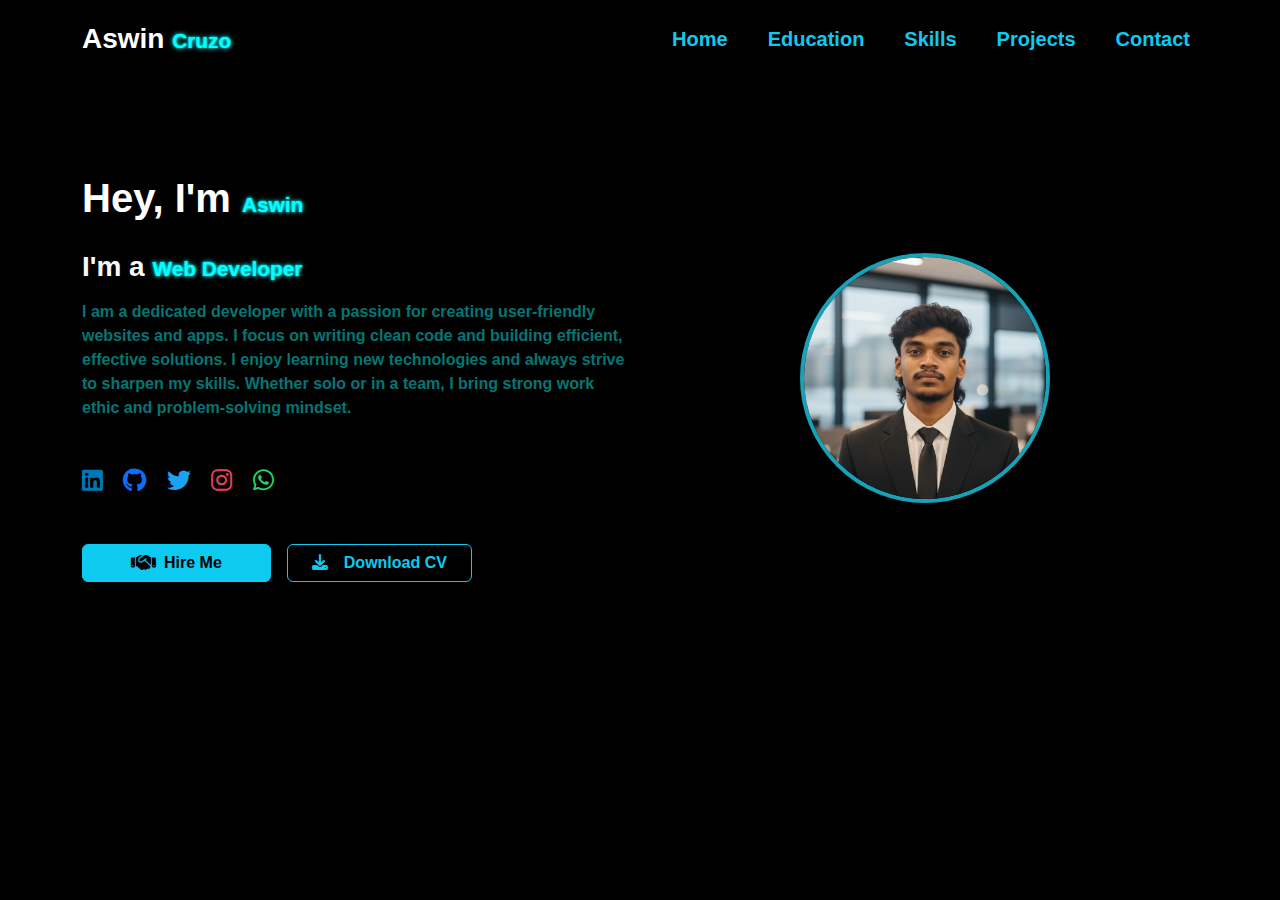
<file: index.html>
<!DOCTYPE html>
<html lang="en">
<head>
  <meta charset="UTF-8">
  <meta name="viewport" content="width=device-width, initial-scale=1.0">
  <title>My Portfolio</title>
  
  <link href="https://cdn.jsdelivr.net/npm/bootstrap@5.3.2/dist/css/bootstrap.min.css" rel="stylesheet">
  <link rel="stylesheet" href="https://cdnjs.cloudflare.com/ajax/libs/font-awesome/6.4.0/css/all.min.css">
  <link rel="stylesheet" href="style.css">
</head>
<body class="bg-black">

<nav class="navbar navbar-expand-lg navbar-dark py-3">
  <div class="container">
    <a class="navbar-brand d-flex align-items-center" href="#">
      <h3 class="fw-bold mb-0">
        <span class="text-white">Aswin </span>
        <span class="neon-text ">Cruzo</span>
      </h3>
    </a>

    <button class="navbar-toggler" type="button" data-bs-toggle="collapse" data-bs-target="#navbarNav">
      <span class="navbar-toggler-icon"></span>
    </button>

    <div class="collapse navbar-collapse justify-content-end" id="navbarNav">
      <ul class="navbar-nav fw-bold fs-5">
        <li class="nav-item"><a class="nav-link text-info me-4" href="index.html">Home</a></li>
        <li class="nav-item"><a class="nav-link text-info me-4" href="education.html">Education</a></li>
        <li class="nav-item"><a class="nav-link text-info me-4" href="skill.html">Skills</a></li>
        <li class="nav-item"><a class="nav-link text-info me-4" href="project.html">Projects</a></li>
        <li class="nav-item"><a class="nav-link text-info" href="contact.html">Contact</a></li>
      </ul>
    </div>
  </div>
</nav>

  
<section class="container my-5 py-5">
  <div class="row align-items-center">
    <!-- Right Profile Column on large devices, top on small devices -->
    <div class="col-lg-6 order-1 order-lg-2 text-center">
      <img src="aswin.jpg" alt="Profile Picture" class="profile-pic mb-4 mb-lg-0">
    </div>
    <!-- Left Info Column on large devices, below profile on small devices -->
    <div class="col-lg-6 order-2 order-lg-1 text-center text-lg-start">
      <h1 class="mb-4">
  <span class="text-white fw-bold">Hey, I'm </span>
  <span class="neon-text fs-4">Aswin</span>
</h1>

<h2 class="mb-3">
  <span class="text-light fw-bold fs-3">I'm a </span>
  <span class="fw-bold  neon-text">Web Developer</span>
</h2>

      <p class="mb-5 fw-bold" style="color: rgb(4, 118, 115);">I am a dedicated developer with a passion for creating user-friendly websites and apps. I focus on writing clean code and building efficient, effective solutions. I enjoy learning new technologies and always strive to sharpen my skills. Whether solo or in a team, I bring strong work ethic and problem-solving mindset.</p>
      <!-- Social Icons -->
      
<div class="social-icons mb-5">
  <a href="#"><i class="fab fa-linkedin linkedin me-3"></i></a>
  <a href="#"><i class="fab fa-github me-3"></i></a>
  <a href="#"><i class="fab fa-twitter twitter me-3"></i></a>
  <a href="#"><i class="fab fa-instagram instagram me-3"></i></a>
  <a href="#"><i class="fab fa-whatsapp whatsapp"></i></a>
</div>

<!-- Action Buttons -->
<div class="d-flex flex-column flex-lg-row  flex-md-row gap-3 justify-content-center justify-content-lg-start align-items-center align-items-lg-start align-items-sm-start align-items-xs-start">
  <a href="#contact" class="btn btn-info px-5 fw-bold"><i class="fas fa-handshake me-2 text-black fa-lg"></i>Hire Me</a>
  <a href="your-cv.pdf" class="btn btn-outline-info px-4 fw-bold" download><i class="fas fa-download me-3 text-info"></i>Download CV</a>
</div>

  </div>
</section>


  <!-- Bootstrap JS -->
  <script src="https://cdn.jsdelivr.net/npm/bootstrap@5.3.2/dist/js/bootstrap.bundle.min.js"></script>
</body>
</html>
</file>
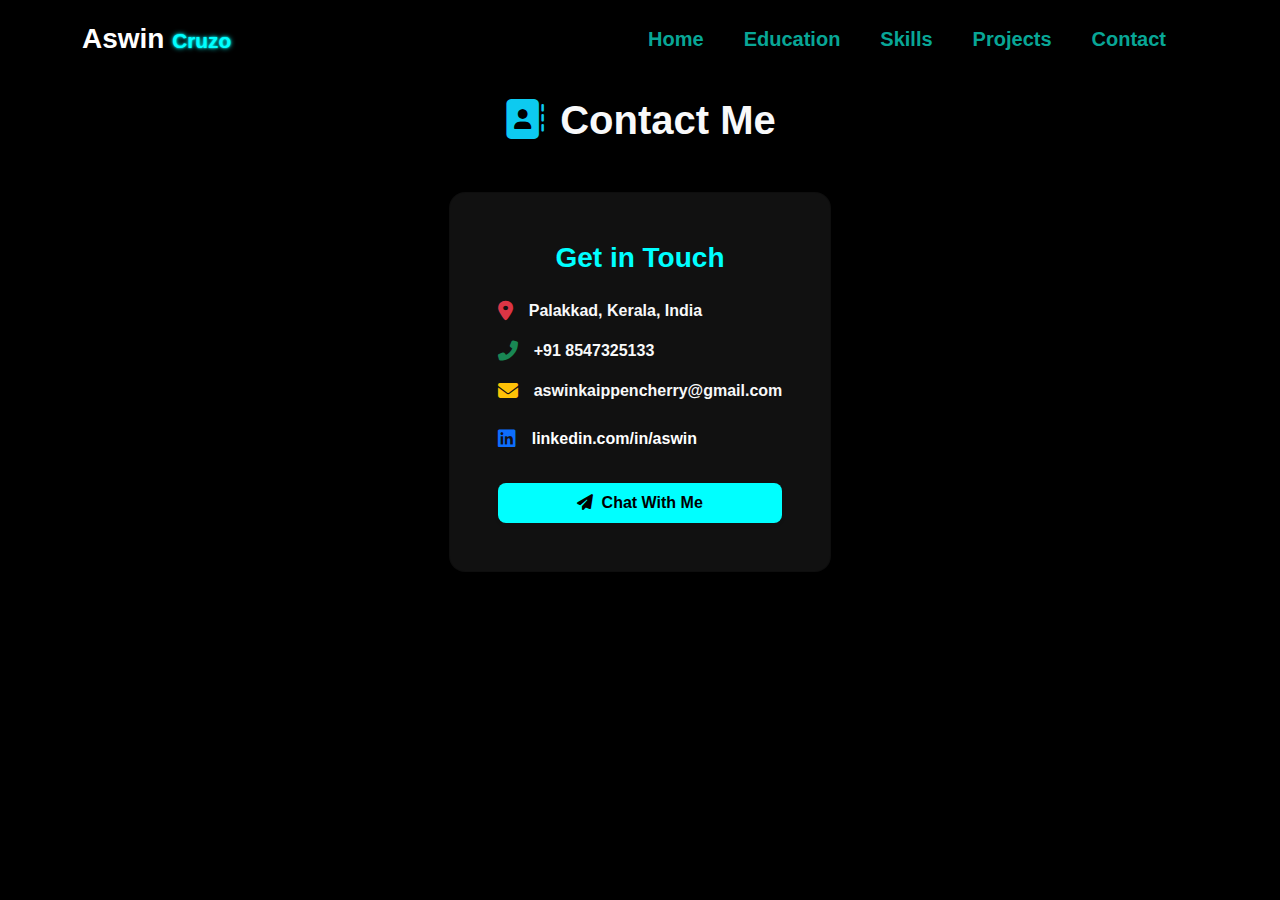
<file: contact.html>
<!DOCTYPE html>
<html lang="en">
<head>
  <meta charset="UTF-8" />
  <meta name="viewport" content="width=device-width, initial-scale=1.0"/>
  <title>Contact | Aswin Cruzo</title>
  <!-- Bootstrap CSS -->
  <link href="https://cdn.jsdelivr.net/npm/bootstrap@5.3.2/dist/css/bootstrap.min.css" rel="stylesheet">
  <!-- Font Awesome -->
  <link rel="stylesheet" href="https://cdnjs.cloudflare.com/ajax/libs/font-awesome/6.4.0/css/all.min.css">
  <!-- Custom CSS -->
  <link rel="stylesheet" href="contact.css" />
</head>
<body>

  <!-- Navbar -->
  <nav class="navbar navbar-expand-lg navbar-dark py-3 bg-black fixed-top">
    <div class="container">
      <h3 class="fw-bold mb-0">
        <span class="text-white">Aswin </span>
        <span class="neon-text fs-3 ">Cruzo</span>
      </h3>
      <button class="navbar-toggler" type="button" data-bs-toggle="collapse" data-bs-target="#navbarNav">
        <span class="navbar-toggler-icon"></span>
      </button>
      <div class="collapse navbar-collapse justify-content-end" id="navbarNav">
        <ul class="navbar-nav fw-bold fs-5">
          <li class="nav-item"><a class="nav-link text-info me-4" href="index.html">Home</a></li>
          <li class="nav-item"><a class="nav-link text-info me-4" href="education.html">Education</a></li>
          <li class="nav-item"><a class="nav-link text-info me-4" href="skill.html">Skills</a></li>
          <li class="nav-item"><a class="nav-link text-info me-4" href="projects.html">Projects</a></li>
          <li class="nav-item"><a class="nav-link text-info active me-4" href="contact.html">Contact</a></li>
        </ul>
      </div>
    </div>
  </nav>

  <!-- Page Title -->
  <section class="container text-center mt-5 pt-5 ">
    <h1 class="text-info mb-5 fw-bold text-light"><i class="fas fa-address-book me-3 text-info"></i>Contact Me</h1>
  </section>

  <!-- Contact Card -->
 <section class="container d-flex justify-content-center mb-5">
  <div class="card contact-card p-5 text-center shadow rounded-4" style="max-width: 450px; ">
    
    <h3 class="mb-4 fw-bold">Get in Touch</h3>
    
    <div class="d-flex align-items-center mb-3">
      <i class="fas fa-map-marker-alt me-3 fa-lg text-danger"></i>
      <span class="text-light fw-bold">Palakkad, Kerala, India</span>
    </div>
    
    <div class="d-flex align-items-center mb-3">
      <i class="fas fa-phone-alt me-3 fa-lg text-success"></i>
      <span class="text-light fw-bold">+91 8547325133</span>
    </div>
    
    <div class="d-flex align-items-center mb-3">
      <i class="fas fa-envelope me-3 fa-lg text-warning"></i>
      <span class="text-light fw-bold">aswinkaippencherry@gmail.com</span>
    </div>
    
    <div class="d-flex align-items-center mb-4">
      <i class="fab fa-linkedin me-3 fa-lg text-primary"></i>
      <a href="https://www.linkedin.com/in/aswinkaippencherry?utm_source=share&utm_campaign=share_via&utm_content=profile&utm_medium=android_app" class="text-white text-decoration-none fw-semibold">linkedin.com/in/aswin</a>
    </div>
    
    <button class="btn btn-light text-black fw-bold px-4 py-2 shadow-sm" 
            data-bs-toggle="modal" data-bs-target="#contactModal"><i class="fas fa-paper-plane me-1"></i>
      Chat With Me
    </button>

  </div>
</section>


  <!-- Contact Modal -->
  <div class="modal fade" id="contactModal" tabindex="-1" aria-hidden="true">
    <div class="modal-dialog">
      <div class="modal-content bg-dark text-white">
        <div class="modal-header border-0">
          <h5 class="modal-title text-info">Send a Message</h5>
          <button type="button" class="btn-close btn-close-white" data-bs-dismiss="modal"></button>
        </div>
        <div class="modal-body">
          <form id="contactForm">
            <div class="mb-3">
              <label for="name" class="form-label">Name</label>
              <input type="text" class="form-control" id="name" required />
            </div>
            <div class="mb-3">
              <label for="email" class="form-label">Email</label>
              <input type="email" class="form-control" id="email" required />
            </div>
            <div class="mb-3">
              <label for="message" class="form-label">Message</label>
              <textarea class="form-control" id="message" rows="4" required></textarea>
            </div>
            <button type="submit" class="btn btn-info w-100">Send</button>
          </form>
        </div>
      </div>
    </div>
  </div>

  <!-- Bootstrap JS -->
  <script src="https://cdn.jsdelivr.net/npm/bootstrap@5.3.2/dist/js/bootstrap.bundle.min.js"></script>
  <!-- Custom JS -->
  <script src="contact.js"></script>
</body>
</html>
</file>
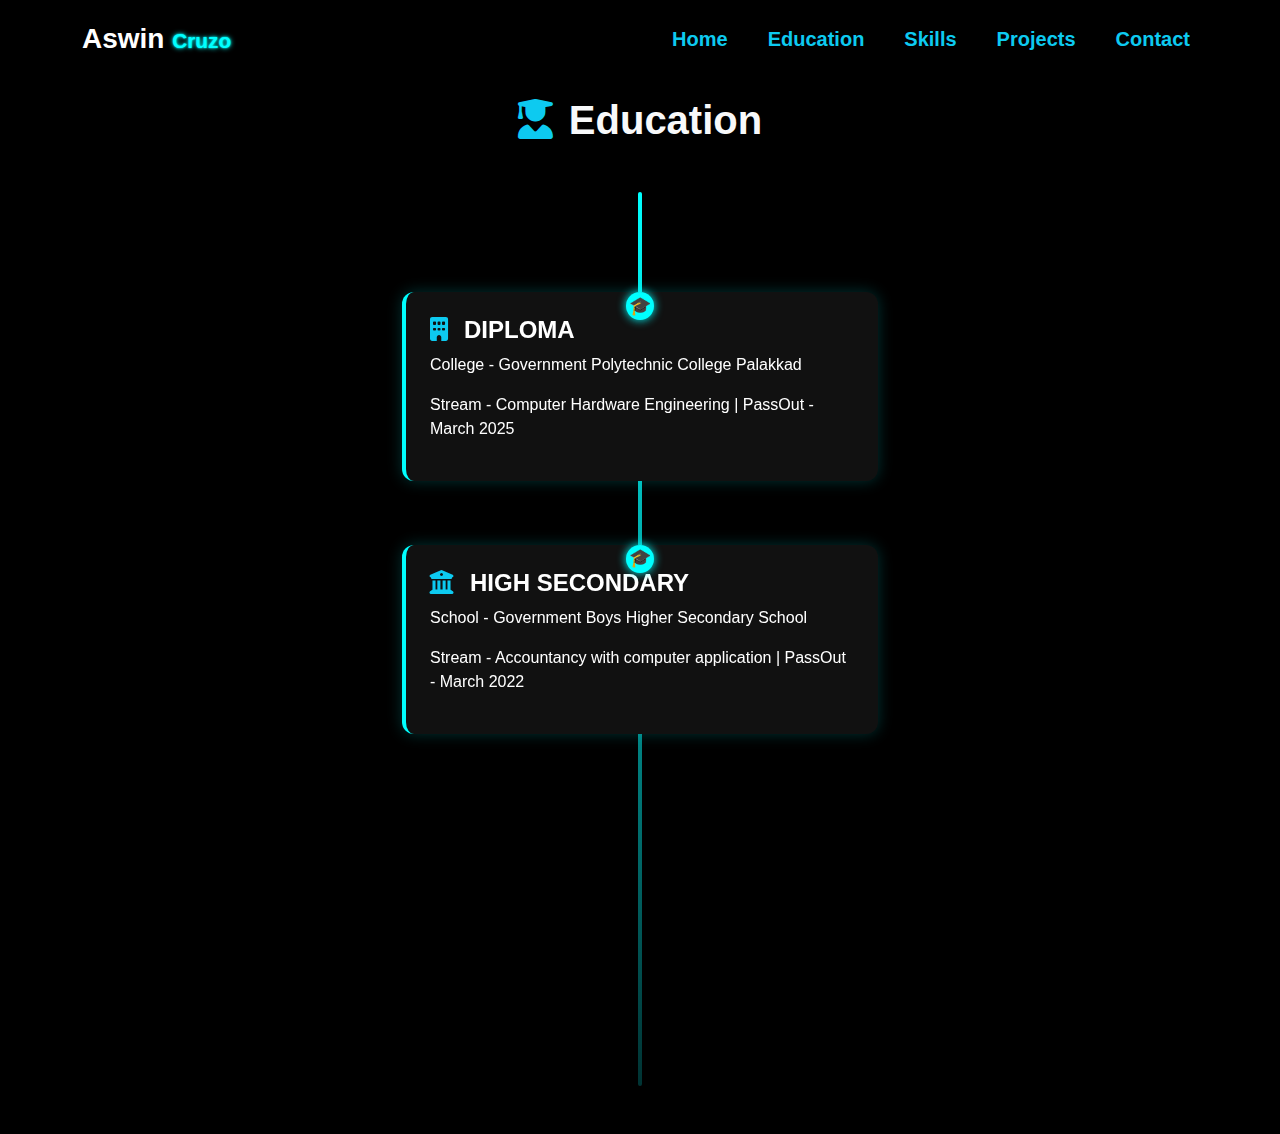
<file: education.html>
<!DOCTYPE html>
<html lang="en">
<head>
  <meta charset="UTF-8" />
  <meta name="viewport" content="width=device-width, initial-scale=1.0"/>
  <title>Education | Aswin Cruzo</title>
  <!-- Bootstrap CSS -->
  <link href="https://cdn.jsdelivr.net/npm/bootstrap@5.3.2/dist/css/bootstrap.min.css" rel="stylesheet">
  <!-- Font Awesome -->
  <link rel="stylesheet" href="https://cdnjs.cloudflare.com/ajax/libs/font-awesome/6.4.0/css/all.min.css">
  <!-- AOS CSS -->
  <link rel="stylesheet" href="https://unpkg.com/aos@2.3.1/dist/aos.css" />
  <link rel="stylesheet" href="education.css" />
</head>
<body>

  <!-- Navbar -->
  <nav class="navbar navbar-expand-lg navbar-dark py-3 bg-black fixed-top">
    <div class="container">
      <h3 class="fw-bold mb-0">
        <span class="text-white">Aswin </span>
        <span class="neon-text fs-4">Cruzo</span>
      </h3>
      <button class="navbar-toggler" type="button" data-bs-toggle="collapse" data-bs-target="#navbarNav">
        <span class="navbar-toggler-icon"></span>
      </button>
      <div class="collapse navbar-collapse justify-content-end" id="navbarNav">
        <ul class="navbar-nav fw-bold fs-5">
          <li class="nav-item"><a class="nav-link text-info me-4" href="index.html">Home</a></li>
          <li class="nav-item"><a class="nav-link text-info active me-4" href="education.html">Education</a></li>
          <li class="nav-item"><a class="nav-link text-info me-4" href="skill.html">Skills</a></li>
          <li class="nav-item"><a class="nav-link text-info me-4" href="project.html">Projects</a></li>
          <li class="nav-item"><a class="nav-link text-info" href="contact.html">Contact</a></li>
        </ul>
      </div>
    </div>
  </nav>

  <!-- Page Title -->
  <section class="container text-center mt-5 pt-5">
    <h1 class="text-light mb-5 fw-bold"><i class="fas fa-user-graduate me-3 text-info"></i>Education</h1>
  </section>

  <!-- Timeline -->
  <section class="container timeline position-relative mb-5">
    <div class="timeline-line"></div>

    <div class="row justify-content-center timeline-item" data-aos="fade-up">
      <div class="col-lg-6 col-md-8 mb-4">
        <div class="edu-card p-4">
          <h4 class="fw-bold mb-2"><i class="fas fa-building me-3 text-info"></i>DIPLOMA</h4>
          <p>College - Government Polytechnic College Palakkad</p>
          <p>Stream - Computer Hardware Engineering | PassOut - March 2025</p>
        </div>
      </div>
    </div>

    <div class="row justify-content-center timeline-item" data-aos="fade-up" data-aos-delay="200">
      <div class="col-lg-6 col-md-8 mb-4">
        <div class="edu-card p-4">
          <h4 class="fw-bold mb-2"><i class="fas fa-university me-3 text-info"></i>HIGH SECONDARY</h4>
          <p>School - Government Boys Higher Secondary School</p>
          <p>Stream - Accountancy with computer application | PassOut - March 2022</p>
        </div>
      </div>
    </div>

    <div class="row justify-content-center timeline-item" data-aos="fade-up" data-aos-delay="400">
      <div class="col-lg-6 col-md-8 mb-4">
        <div class="edu-card p-4">
          <h4 class="fw-bold mb-2"><i class="fas fa-school me-3 text-info"></i>HIGH SCHOOL</h4>
          <p>School - Government Boys High School</p>
          <p>General Studies | PassOut - March 2020</p>
        </div>
      </div>
    </div>

  </section>

  <!-- Bootstrap JS -->
  <script src="https://cdn.jsdelivr.net/npm/bootstrap@5.3.2/dist/js/bootstrap.bundle.min.js"></script>
  <!-- AOS JS -->
  <script src="https://unpkg.com/aos@2.3.1/dist/aos.js"></script>
  <script src="education.js"></script>
</body>
</html>
</file>
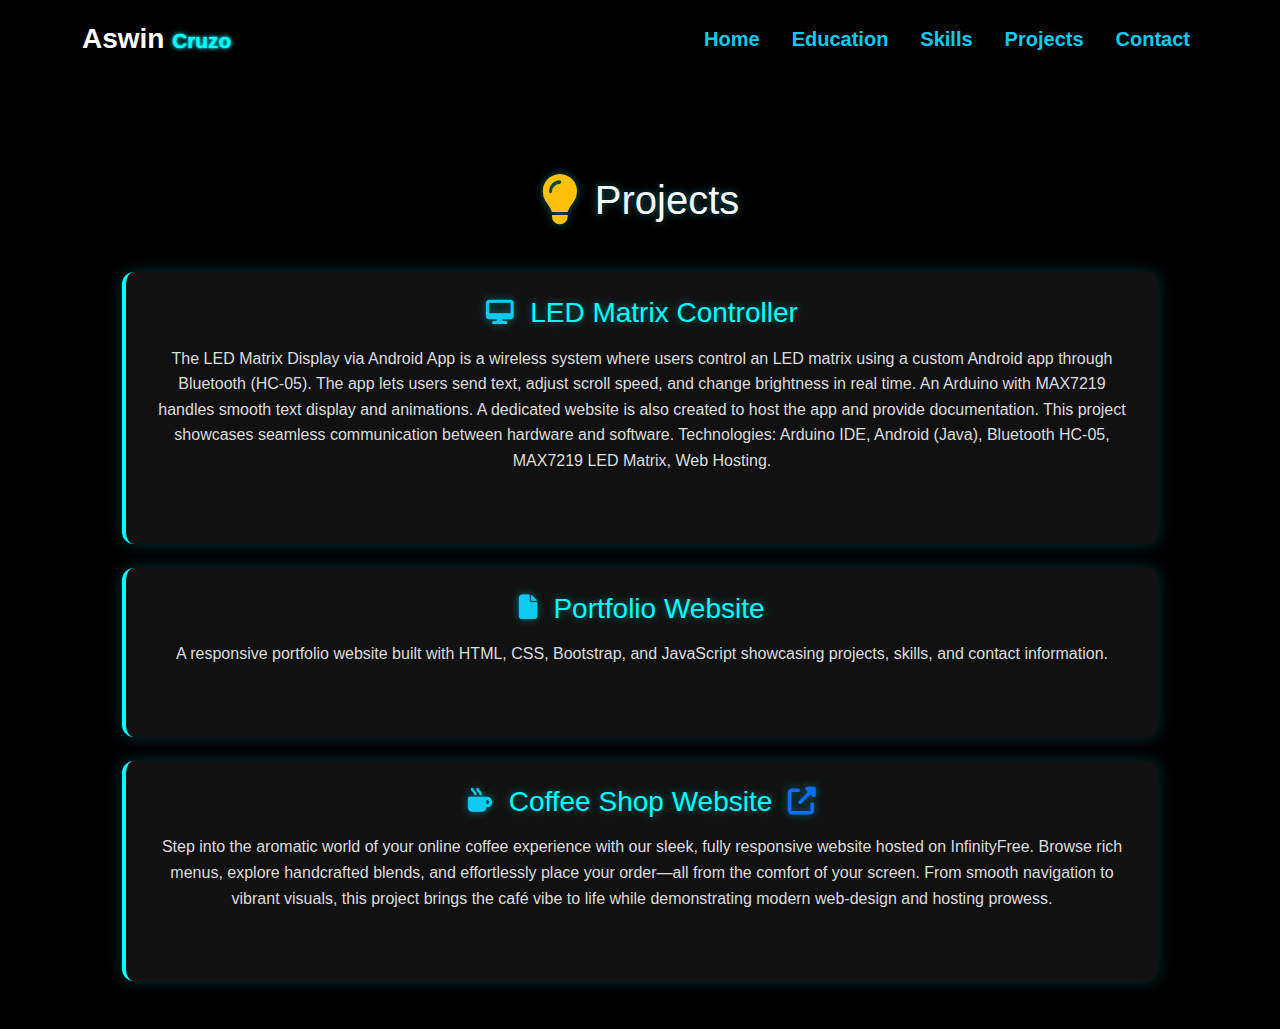
<file: project.html>
<!DOCTYPE html>
<html lang="en">
<head>
  <meta charset="UTF-8">
  <meta name="viewport" content="width=device-width, initial-scale=1.0">
  <title>Projects | Aswin Cruzo</title>

  <!-- Bootstrap & Icons -->
  <link href="https://cdn.jsdelivr.net/npm/bootstrap@5.3.2/dist/css/bootstrap.min.css" rel="stylesheet">
  <link rel="stylesheet" href="https://cdnjs.cloudflare.com/ajax/libs/font-awesome/6.4.0/css/all.min.css">

  <!-- Custom CSS -->
  <link rel="stylesheet" href="project.css">
</head>
<body>

  <!-- ===== Navbar ===== -->
  <nav class="navbar navbar-expand-lg navbar-dark py-3">
    <div class="container">
      <a class="navbar-brand d-flex align-items-center" href="">
        <h3 class="fw-bold mb-0">
          <span class="text-white">Aswin </span><span class="neon-text">Cruzo</span>
        </h3>
      </a>

      <button class="navbar-toggler" type="button" data-bs-toggle="collapse" data-bs-target="#navbarNav">
        <span class="navbar-toggler-icon"></span>
      </button>

      <div class="collapse navbar-collapse justify-content-end" id="navbarNav">
        <ul class="navbar-nav fw-semibold fs-5">
          <li class="nav-item"><a class="nav-link text-info me-3" href="index.html">Home</a></li>
          <li class="nav-item"><a class="nav-link text-info me-3" href="education.html">Education</a></li>
          <li class="nav-item"><a class="nav-link text-info me-3" href="skill.html">Skills</a></li>
          <li class="nav-item"><a class="nav-link text-info me-3 active" href="project.html">Projects</a></li>
          <li class="nav-item"><a class="nav-link text-info" href="contact.html">Contact</a></li>
        </ul>
      </div>
    </div>
  </nav>

  <!-- ===== Projects Section ===== -->
  <section class="projects-section py-5 text-center">
    <div class="container">
      <h1 class="section-title mb-5 text-light"><i class="fas fa-lightbulb me-3 fa-lg text-warning"></i>Projects</h1>
      <div class="row g-4">
        
        <div class="col-lg-12">
          <div class="project-card p-4 h-100">
            <h3 class="mb-3"><i class="fas fa-desktop me-3 fa-sm text-info"></i>LED Matrix Controller</h3>
            <p>The LED Matrix Display via Android App is a wireless system where users control an LED matrix using a custom Android app through Bluetooth (HC-05). The app lets users send text, adjust scroll speed, and change brightness in real time. An Arduino with MAX7219 handles smooth text display and animations. A dedicated website is also created to host the app and provide documentation. This project showcases seamless communication between hardware and software.

Technologies: Arduino IDE, Android (Java), Bluetooth HC-05, MAX7219 LED Matrix, Web Hosting.</p>
          </div>
        </div>
         <div class="col-lg-12">
          <div class="project-card p-4 h-100">
            <h3 class="mb-3"><i class="fas fa-file me-3 fa-sm text-info"></i>Portfolio Website</h3>
            <p>A responsive portfolio website built with HTML, CSS, Bootstrap, and JavaScript showcasing projects, skills, and contact information.</p>
          </div>
        </div>

        <div class="col-lg-12">
  <div class="project-card p-4 h-100">
    <h3 class="mb-3">
      <i class="fas fa-mug-hot me-2 fa-sm text-info"></i>
      Coffee Shop Website
      <a href="https://projectaswin.infinityfree.me/coffeeShop/home.php" target="_blank" class="ms-2 text-decoration-none">
        <i class="fas fa-external-link-alt text-primary"></i>
      </a>
    </h3>

    <p>
      Step into the aromatic world of your online coffee experience with our sleek, fully responsive website hosted on InfinityFree. Browse rich menus, explore handcrafted blends, and effortlessly place your order—all from the comfort of your screen. From smooth navigation to vibrant visuals, this project brings the café vibe to life while demonstrating modern web-design and hosting prowess.
    </p>
  </div>
</div>


      </div>
    </div>
  </section>

  <!-- Bootstrap JS -->
  <script src="https://cdn.jsdelivr.net/npm/bootstrap@5.3.2/dist/js/bootstrap.bundle.min.js"></script>
  <script src="script.js"></script>
</body>
</html>
</file>
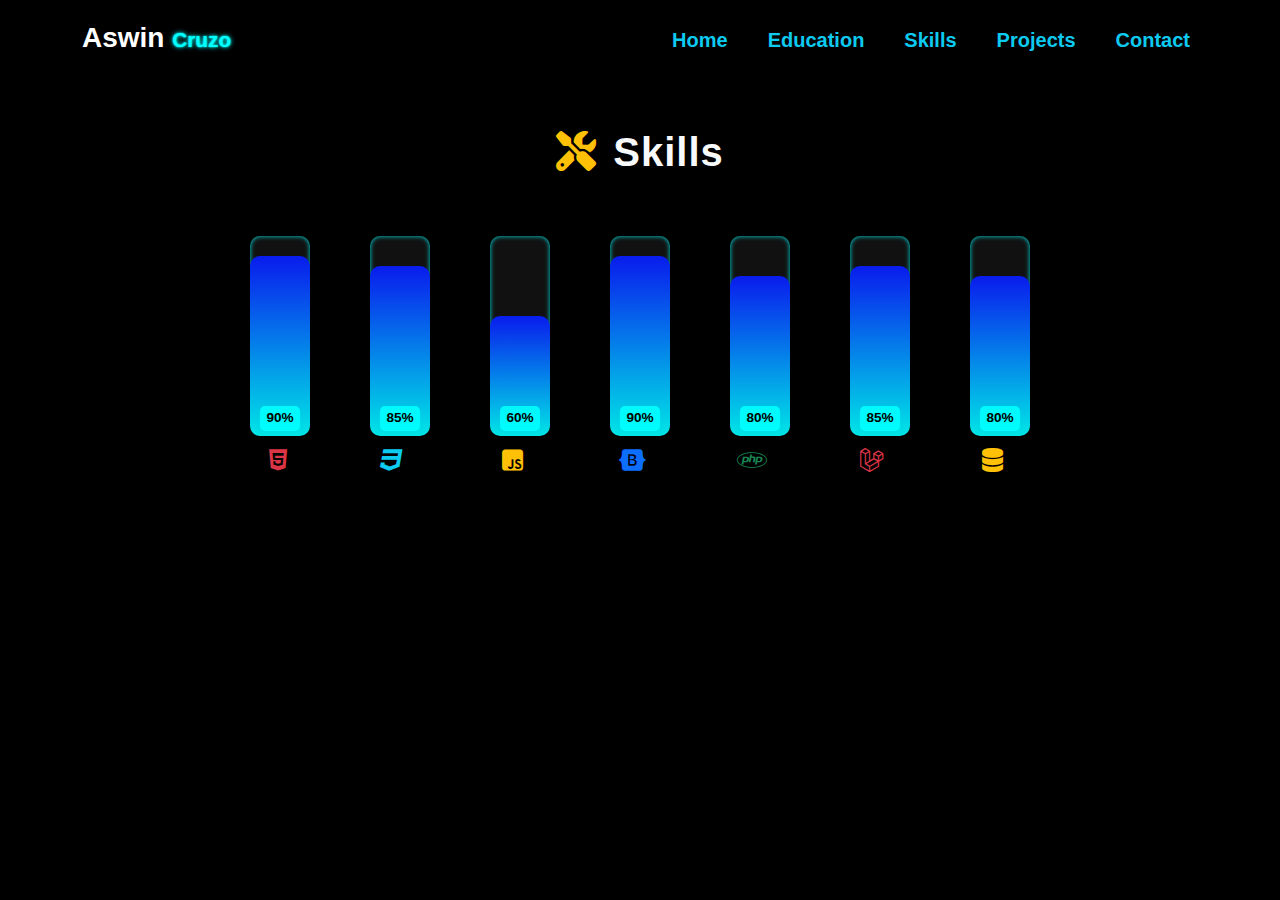
<file: skill.html>
<!DOCTYPE html>
<html lang="en">
<head>
  <meta charset="UTF-8">
  <meta name="viewport" content="width=device-width, initial-scale=1.0">
  <title>My Skills - Aswin Cruzo</title>

  <!-- Bootstrap & Icons -->
  <link href="https://cdn.jsdelivr.net/npm/bootstrap@5.3.2/dist/css/bootstrap.min.css" rel="stylesheet">
  <link rel="stylesheet" href="https://cdnjs.cloudflare.com/ajax/libs/font-awesome/6.4.0/css/all.min.css">
  <link rel="stylesheet" href="https://cdnjs.cloudflare.com/ajax/libs/font-awesome/6.4.0/css/all.min.css">

  <!-- Custom CSS -->
  <link rel="stylesheet" href="skill.css">
</head>
<body>

  <!-- Navbar -->
  <nav class="navbar navbar-expand-lg navbar-dark py-3">
    <div class="container">
      <a class="navbar-brand d-flex align-items-center" href="#">
        <h3 class="fw-bold mb-1">
        <span class="text-white">Aswin </span>
        <span class="neon-text fs-3">Cruzo</span>
      </h3>
      </a>
      <button class="navbar-toggler" type="button" data-bs-toggle="collapse" data-bs-target="#navbarNav">
        <span class="navbar-toggler-icon"></span>
      </button>
      <div class="collapse navbar-collapse justify-content-end" id="navbarNav">
        <ul class="navbar-nav fw-bold fs-5">
          <li class="nav-item"><a class="nav-link text-info me-4" href="index.html">Home</a></li>
          <li class="nav-item"><a class="nav-link text-info me-4" href="education.html">Education</a></li>
          <li class="nav-item"><a class="nav-link text-info me-4 active" href="skill.html">Skills</a></li>
          <li class="nav-item"><a class="nav-link text-info me-4" href="project.html">Projects</a></li>
          <li class="nav-item"><a class="nav-link text-info" href="contact.html">Contact</a></li>
        </ul>
      </div>
    </div>
  </nav>

  <!-- Page Title -->
  <h1 class="mt-5 text-light"><i class="fas fa-tools me-3 text-warning"></i>Skills</h1>

  <!-- Skills Section -->
<section class="skills-container">
  
  <div class="skill">
    <div class="skill-bar">
      <div class="fill" data-percent="90%"></div>
      <span>0%</span>
    </div>
    <h5 class="text-light"><i class="fab fa-html5 me-1 fa-xl text-danger"></i></h5>
  </div>

  <div class="skill">
    <div class="skill-bar">
      <div class="fill" data-percent="85%"></div>
      <span>0%</span>
    </div>
    <h5 class="text-light"><i class="fab fa-css3 fa-xl me-3 text-info"></i></h5>
  </div>

  <div class="skill">
    <div class="skill-bar">
      <div class="fill" data-percent="60%"></div>
      <span>0%</span>
    </div>
    <h5 class="text-light"><i class="fab fa-js-square me-3 text-warning fa-xl"></i></h5>
  </div>

  <div class="skill">
    <div class="skill-bar">
      <div class="fill" data-percent="90%"></div>
      <span>0%</span>
    </div>
    <h5 class="text-light"> <i class="fab fa-bootstrap me-3 text-primary fa-xl"></i></h5>
  </div>

  <div class="skill">
    <div class="skill-bar">
      <div class="fill" data-percent="80%"></div>
      <span>0%</span>
    </div>
    <h5 class="text-light"><i class="fab fa-php me-3 text-success fa-xl"></i></h5>
  </div>
   <div class="skill">
    <div class="skill-bar">
      <div class="fill" data-percent="85%"></div>
      <span>0%</span>
    </div>
    <h5 class="text-light"><i class="fab fa-laravel me-3 text-danger  fa-xl"></i></h5>
  </div>
   <div class="skill">
    <div class="skill-bar">
      <div class="fill" data-percent="80%"></div>
      <span>0%</span>
    </div>
    <h5 class="text-light"><i class="fas fa-database me-3 text-warning fa-xl"></i></h5>
  </div>
</section>


  <!-- Scripts -->
  <script src="https://cdn.jsdelivr.net/npm/bootstrap@5.3.2/dist/js/bootstrap.bundle.min.js"></script>
  <script src="skill.js"></script>
</body>
</html>
</file>
<file: style.css>
/* ===== Base Styles ===== */
body {
  background-color: #000;
  color: #17a2b8; /* info color */
  font-family: Arial, sans-serif;
}

/* ===== Profile Picture ===== */
.profile-pic {
  width: 250px;
  height: 250px;
  object-fit: cover;
  border-radius: 50%;
  border: 4px solid #17a2b8;
}

/* ===== Social Icons ===== */
.social-icons a i {
  font-size: 1.5rem;
  transition: 0.3s;
}

/* Real brand colors */
.social-icons .linkedin { color: #0077b5; } /* LinkedIn blue */
.social-icons .github { color: #333; }      /* GitHub black */
.social-icons .twitter { color: #1da1f2; }  /* Twitter blue */
.social-icons .instagram { color: #E4405F; } /* Instagram pink-red */
.social-icons .whatsapp { color: #25D366; }  /* WhatsApp green */

/* Hover effect */
.social-icons a:hover i {
  transform: scale(1.2);
}

/* ===== Buttons ===== */
.btn-custom {
  margin-right: 10px;
}

/* ===== Neon Text Effect ===== */
.neon-text {
  color: #0ff;
  font-size: 1.8rem;
  text-shadow:
    0 0 2px #0ff,
    0 0 5px #0ff;
  font-weight: 600;
  font-size: 1.3rem !important; 
}

/* ===== Active Page Underline ===== */
.nav-link {
  position: relative;
  color:#08a696;
  text-decoration: none;
  transition: color 0.3s ease;
}

.nav-link.active::after {
  content: "";
  position: absolute;
  bottom: -4px;
  left: 0;
  width: 100%;
  height: 2px;
  background-color: #17a2b8;
  transition: width 0.3s ease;
}

.nav-link:hover {
  color: #0ff; /* optional hover color */
}

/* ===== Responsive Adjustments ===== */

/* Large tablets / small laptops */
@media (max-width: 992px) {
  .neon-text {
    font-size: 1.6rem;
  }
  .profile-pic {
    width: 240px;
    height: 240px;
  }
}

/* Tablets */
@media (max-width: 768px) {
  .neon-text {
    font-size: 1.4rem;
  }
  .profile-pic {
    width: 200px;
    height: 200px;
    margin-top: 20px;
  }
}

/* Mobile phones */
@media (max-width: 576px) {
  .neon-text {
    font-size: 1.2rem;
    text-shadow:
      0 0 4px #00ffff,
      0 0 8px #00ffff,
      0 0 16px #00ffff;
  }
  .profile-pic {
    width: 170px;
    height: 170px;
  }
}
</file>
<file: contact.css>
/* ===== Base Styles ===== */
body {
  background-color: #000;
  color: #fff;
  font-family: Arial, sans-serif;
  overflow-x: hidden;
  animation: pageFadeZoom 1.3s ease-in-out forwards;
  transform-origin: center;
}

/* ===== Page Zoom + Fade Animation ===== */


/* ===== Navbar Links ===== */
.navbar .nav-link {
  position: relative;
  color: #08a696 !important;
  transition: color 0.3s ease;
}

.navbar .nav-link.active::after {
  content: none !important; /* No underline for active link */
}

/* ===== Contact Card ===== */
.contact-card {
  background-color: #111;
  border-radius: 15px;
  max-width: 400px;
  padding: 30px;
  text-align: center;
  box-shadow: 0 0 20px #0ff3; /* subtle glow */
  margin: auto;
}

.contact-card h3 {
  color: #0ff;
  font-weight: bold;
  margin-bottom: 20px;
}

.contact-card p,
.contact-card a {
  color: #0ff;
  margin: 8px 0;
  text-decoration: none;
}

.contact-card a:hover {
  text-decoration: underline;
}

/* ===== Buttons ===== */
.contact-card button {
  background-color: #0ff;
  color: #000;
  font-weight: bold;
  border: none;
  padding: 10px 20px;
  border-radius: 8px;
  transition: transform 0.3s, box-shadow 0.3s;
  cursor: pointer;
}

.contact-card button:hover {
  transform: translateY(-3px);
  box-shadow: 0 0 15px #0ff, 0 0 25px #0ff66;
}

/* ===== Modal Form ===== */
.modal-content {
  background-color: #111;
  border-radius: 15px;
  border: 2px solid #0ff;
}

.modal-header h5 {
  color: #0ff;
  font-weight: bold;
}

.modal-header .btn-close {
  filter: invert(1); /* white close button */
}

.modal-body label {
  color: #0ff;
  font-weight: 500;
}

.modal-body input,
.modal-body textarea {
  background-color: #222;
  color: #fff;
  border: 1px solid #0ff;
}

.modal-body input:focus,
.modal-body textarea:focus {
  outline: none;
  border-color: #0ff;
  box-shadow: 0 0 10px #0ff;
}

/* ===== Neon Text ===== */
.neon-text {
  color: #0ff;
  font-size: 1.3rem !important;
  font-weight: 600;
  text-shadow:
    0 0 2px #0ff,
    0 0 5px #0ff;
}

/* ===== Responsive ===== */
@media (max-width: 576px) {
  .contact-card {
    width: 90%;
    padding: 25px;
  }

  .contact-card button {
    width: 50%;
  }
}
</file>
<file: education.css>
body {
  background-color: #000;
  color: #fff;
  font-family: Arial, sans-serif;
  overflow-x: hidden;
}

h1 {
  text-align: center;
  color: #00ffff;
}

.neon-text {
  color: #0ff;
  font-size: 1.8rem;
  text-shadow:
    0 0 2px #0ff,
    0 0 5px #0ff;
  font-weight: 600;
  font-size: 1.3rem !important; 
}

/* Timeline */
.timeline {
  position: relative;
  max-width: 1000px;
  margin: auto;
  padding: 60px 0;
}

.timeline-line {
  position: absolute;
  left: 50%;
  top: 0;
  transform: translateX(-50%);
  width: 4px;
  height: 100%;
  background: linear-gradient(to bottom, #00ffff 0%, #00ffff33 100%);
  z-index: 0;
  border-radius: 2px;
}

.timeline-item {
  position: relative;
  margin: 40px 0;
}

.timeline-item::before {
  content: "🎓";
  position: absolute;
  left: 50%;
  transform: translateX(-50%);
  font-size: 18px;
  background-color: #00ffff;
  border-radius: 50%;
  color: #000;
  width: 28px;
  height: 28px;
  display: flex;
  align-items: center;
  justify-content: center;
  z-index: 2;
  box-shadow: 0 0 10px #00ffff;
}

.edu-card {
  background-color: #111;
  border-radius: 12px;
  padding: 25px;
  border-left: 4px solid #00ffff;
  box-shadow: 0 0 15px #00ffff33;
  transition: transform 0.3s ease, box-shadow 0.3s ease;
}

.edu-card:hover {
  transform: scale(1.02);
  box-shadow: 0 0 25px #00ffff66;
}

/* ===== NAVBAR STYLES ===== */
.navbar .nav-link {
  position: relative;
  color:#08a696; !important;
  transition: color 0.3s ease;
}

/* Hover Effect Only */


/* Remove active underline */
.navbar .nav-link.active::after {
  content: none !important;
}

/* ===== MOBILE ADJUSTMENTS ===== */
@media (max-width: 768px) {
  .timeline-line {
    left: 20px;
    transform: translateX(0);
  }

  .timeline-item::before {
    left: 20px;
    transform: translateX(0);
  }

  .edu-card {
    margin-left: 60px;
    margin-right: 20px;
  }
}
</file>
<file: project.css>
/* ===== GLOBAL ===== */
body {
  background-color: #000;
  color: #fff;
  font-family: Arial, sans-serif;
  overflow-x: hidden;
}

h1 {
  text-align: center;
  color: #00ffff;
  margin-top: 50px;
  margin-bottom: 40px;
  text-shadow: 0 0 8px #00ffff66;
}

/* ===== NAVBAR ===== */


.neon-text {
  color: #0ff;
  font-weight: 600;
  font-size: 1.3rem !important;
  text-shadow:
    0 0 2px #0ff,
    0 0 5px #0ff;
}

.nav-link {
  position: relative;
  color:#08a696;
  text-decoration: none;
  transition: color 0.3s ease;
}



/* ===== PROJECT SECTION ===== */
.projects-section {
  padding: 60px 20px;
  max-width: 1100px;
  margin: auto;
}

/* Project Cards */
.project-card {
  background-color: #111;
  border-left: 4px solid #00ffff;
  border-radius: 12px;
  padding: 25px;
  margin-bottom: 30px;
  box-shadow: 0 0 15px #00ffff33;
  transition: transform 0.3s ease, box-shadow 0.3s ease;
  height: 100%;
}

.project-card:hover {
  transform: scale(1.03);
  box-shadow: 0 0 25px #00ffff66;
}

.project-card h3 {
  color: #00ffff;
  text-shadow: 0 0 8px #00ffff66;
  margin-bottom: 12px;
}

.project-card p {
  color: #ddd;
  line-height: 1.6;
}

/* ===== RESPONSIVE ===== */
@media (max-width: 768px) {
  h1 {
    font-size: 1.8rem;
  }

  .project-card {
    padding: 20px;
  }

  .navbar-brand h3 {
    font-size: 1.2rem;
  }
}
</file>
<file: skill.css>
/* ===== General ===== */
body {
  background-color: #000;
  color: #fff;
  font-family: Arial, sans-serif;
  overflow-x: hidden;
  min-height: 100vh;
}

/* ===== Neon Text ===== */
.neon-text {
  color: #0ff;
  font-size: 1.3rem !important;
  text-shadow: 0 0 2px #0ff, 0 0 5px #0ff;
  font-weight: 600;
}

/* ===== Page Title ===== */
h1 {
  text-align: center;
  color: #00e6e6;
  font-weight: 700;
  letter-spacing: 1px;
  margin: 60px 0 40px;
}

/* ===== Navbar (no underline for active link) ===== */
.navbar .nav-link.active::after {
  content: none;
}

/* ===== Vertical Skills Section ===== */
.skills-container {
  display: flex;
  justify-content: center;
  align-items: flex-end;
  gap: 40px;
  flex-wrap: wrap;
  margin: 60px auto;
  max-width: 900px;
}

/* Each Skill Box */
.skill {
  display: flex;
  flex-direction: column;
  align-items: center;
  width: 80px;
}

/* Label */
.skill h5 {
  color: #00e6e6;
  font-size: 1rem;
  margin-top: 15px;
  text-align: center;
}

/* Bar Container */
.skill-bar {
  position: relative;
  width: 60px;
  height: 200px;
  background-color: #111;
  border-radius: 10px;
  overflow: hidden;
  box-shadow: inset 0 0 5px #00e6e6;
  display: flex;
  align-items: flex-end;
  justify-content: center;
}

/* Bar Fill (Animated from bottom to top) */
.skill-bar .fill {
  position: absolute;
  bottom: 0;
  width: 100%;
  height: 0%;
  background: linear-gradient(180deg, #091ced, #00e6e6);
  border-radius: 10px;
  transition: height 2s ease-in-out;
}

/* Percentage Text */
.skill-bar span {
  position: absolute;
  bottom: 5px;
  color: #000;
  font-weight: bold;
  background-color: rgba(0, 255, 255, 0.9);
  border-radius: 5px;
  padding: 2px 6px;
  font-size: 0.85rem;
}

/* Hover Glow */
.skill-bar:hover {
  box-shadow: 0 0 20px #00e6e6, inset 0 0 10px #00e6e6;
}

/* ===== Mobile ===== */
@media (max-width: 576px) {
  .skills-container {
    gap: 20px;
  }
  .skill-bar {
    width: 50px;
    height: 150px;
  }
  .skill h5 {
    font-size: 0.9rem;
  }
}
</file>
